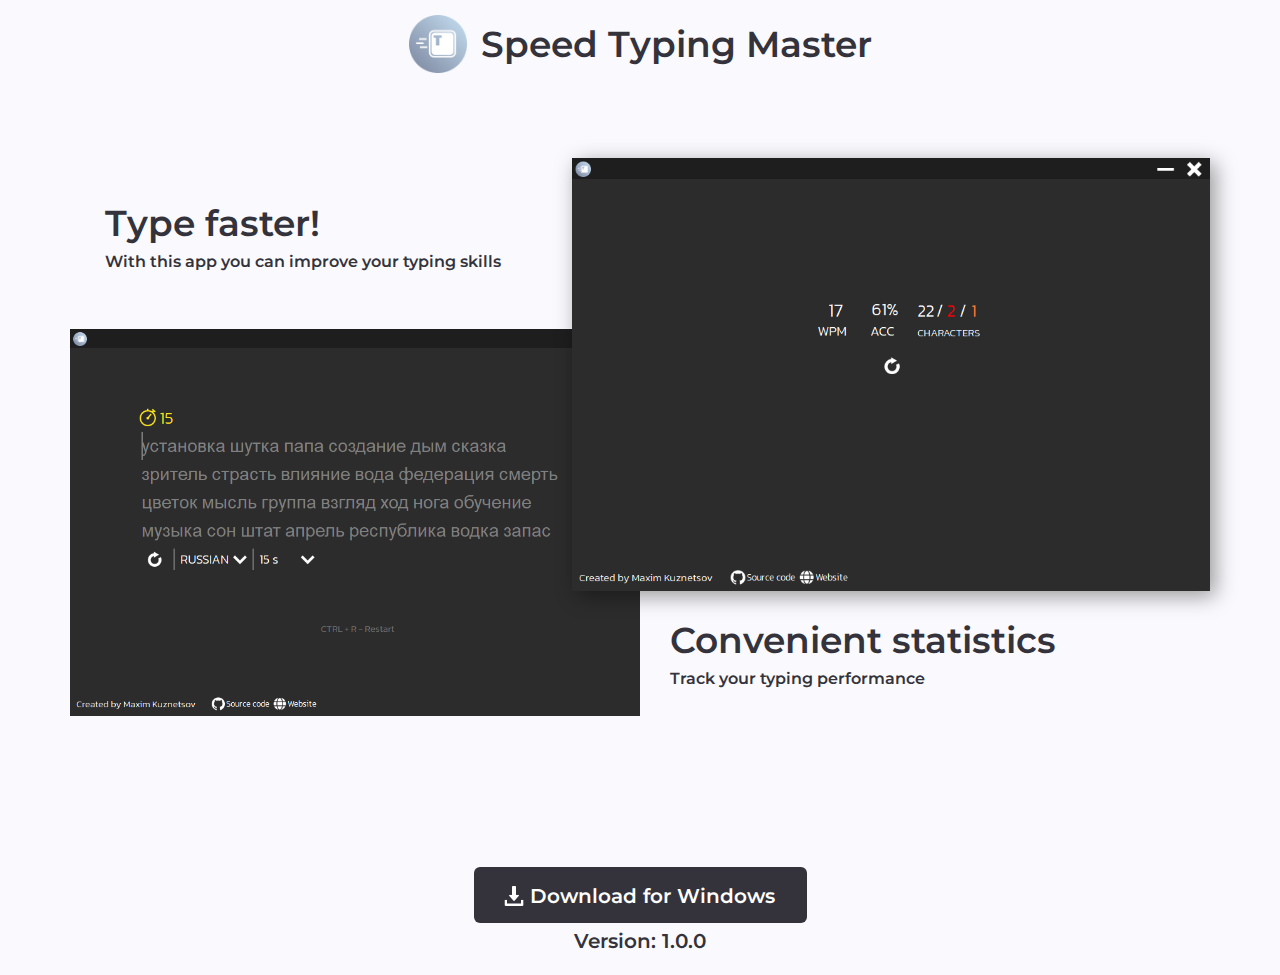
<file: index.html>
<!DOCTYPE html>
<html style="font-size: 16px;" lang="ru"><head>
    <meta name="viewport" content="width=device-width, initial-scale=1.0">
    <meta charset="utf-8">
    <meta name="keywords" content="">
    <meta name="description" content="">
    <title>main</title>
    <link rel="stylesheet" href="nicepage.css" media="screen">
<link rel="stylesheet" href="main.css" media="screen">
    <script class="u-script" type="text/javascript" src="jquery.js" defer=""></script>
    <script class="u-script" type="text/javascript" src="nicepage.js" defer=""></script>
    <meta name="generator" content="Nicepage 4.20.1, nicepage.com">
    <link id="u-theme-google-font" rel="stylesheet" href="https://fonts.googleapis.com/css?family=Roboto:100,100i,300,300i,400,400i,500,500i,700,700i,900,900i|Open+Sans:300,300i,400,400i,500,500i,600,600i,700,700i,800,800i">
    <link id="u-page-google-font" rel="stylesheet" href="https://fonts.googleapis.com/css?family=Montserrat:100,100i,200,200i,300,300i,400,400i,500,500i,600,600i,700,700i,800,800i,900,900i">
    
    
    
    
    <script type="application/ld+json">{
		"@context": "http://schema.org",
		"@type": "Organization",
		"name": "Site1"
}</script>
    <meta name="theme-color" content="#478ac9">
    <meta property="og:title" content="main">
    <meta property="og:description" content="">
    <meta property="og:type" content="website">
  </head>
  <body data-home-page="main.html" data-home-page-title="main" class="u-body u-xl-mode" data-lang="ru">
    <section class="u-clearfix u-section-1" id="sec-3647">
      <div class="u-clearfix u-sheet u-valign-middle u-sheet-1">
        <img class="u-image u-image-contain u-image-default u-preserve-proportions u-image-1" src="images/stm_icon1.png" alt="" data-image-width="512" data-image-height="512">
        <h2 class="u-custom-font u-font-montserrat u-text u-text-custom-color-2 u-text-default u-text-1">Speed Typing Master</h2>
      </div>
    </section>
    <section class="u-clearfix u-section-2" id="sec-f10d">
      <div class="u-clearfix u-sheet u-sheet-1">
        <div class="u-clearfix u-expanded-width u-gutter-0 u-layout-wrap u-layout-wrap-1">
          <div class="u-gutter-0 u-layout">
            <div class="u-layout-row">
              <div class="u-size-30 u-size-60-md">
                <div class="u-layout-col">
                  <div class="u-align-left u-container-style u-layout-cell u-left-cell u-size-20 u-layout-cell-1">
                    <div class="u-container-layout u-container-layout-1">
                      <h2 class="u-custom-font u-font-montserrat u-text u-text-custom-color-2 u-text-1"> Type faster!</h2>
                      <p class="u-custom-font u-font-montserrat u-text u-text-custom-color-2 u-text-2"> With this app you can improve your typing skills</p>
                    </div>
                  </div>
                  <div class="u-container-style u-layout-cell u-left-cell u-size-40 u-layout-cell-2">
                    <div class="u-container-layout u-valign-top u-container-layout-2">
                      <img class="u-image u-image-1" data-image-width="909" data-image-height="617" src="images/image_2022-10-30_09-05-07.png">
                    </div>
                  </div>
                </div>
              </div>
              <div class="u-size-30 u-size-60-md">
                <div class="u-layout-col">
                  <div class="u-container-style u-layout-cell u-right-cell u-size-40 u-layout-cell-3">
                    <div class="u-container-layout u-container-layout-3">
                      <img alt="" class="u-align-left u-image u-right-0 u-image-2" data-image-width="909" data-image-height="617" src="images/image_2022-10-30_09-05-40.png">
                    </div>
                  </div>
                  <div class="u-align-left u-container-style u-layout-cell u-right-cell u-size-20 u-layout-cell-4">
                    <div class="u-container-layout u-valign-top u-container-layout-4">
                      <h2 class="u-custom-font u-font-montserrat u-text u-text-custom-color-2 u-text-3"> Convenient statistics</h2>
                      <p class="u-custom-font u-font-montserrat u-text u-text-custom-color-2 u-text-4"> Track your typing performance</p>
                    </div>
                  </div>
                </div>
              </div>
            </div>
          </div>
        </div>
      </div>
    </section>
    <section class="u-clearfix u-section-3" id="sec-acbc">
      <div class="u-clearfix u-sheet u-sheet-1">
        <a href="https://drive.google.com/uc?export=download&amp;id=14RUlujrbn9Pmh00JCYHyZdosEOnSWL3H" class="u-border-none u-btn u-btn-round u-button-style u-custom-color-2 u-custom-font u-font-montserrat u-hover-custom-color-4 u-radius-6 u-text-hover-custom-color-2 u-btn-1"><span class="u-file-icon u-icon u-text-white u-icon-1"><img src="images/724933-69170453.png" alt=""></span>&nbsp;Download for Windows<span style="font-size: 1.5rem;"></span>
          <br>
        </a>
        <h2 class="u-custom-font u-font-montserrat u-text u-text-custom-color-2 u-text-default u-text-1">Version: 1.0.0</h2>
      </div>
    </section>
    
    
    
  
</body></html>
</file>
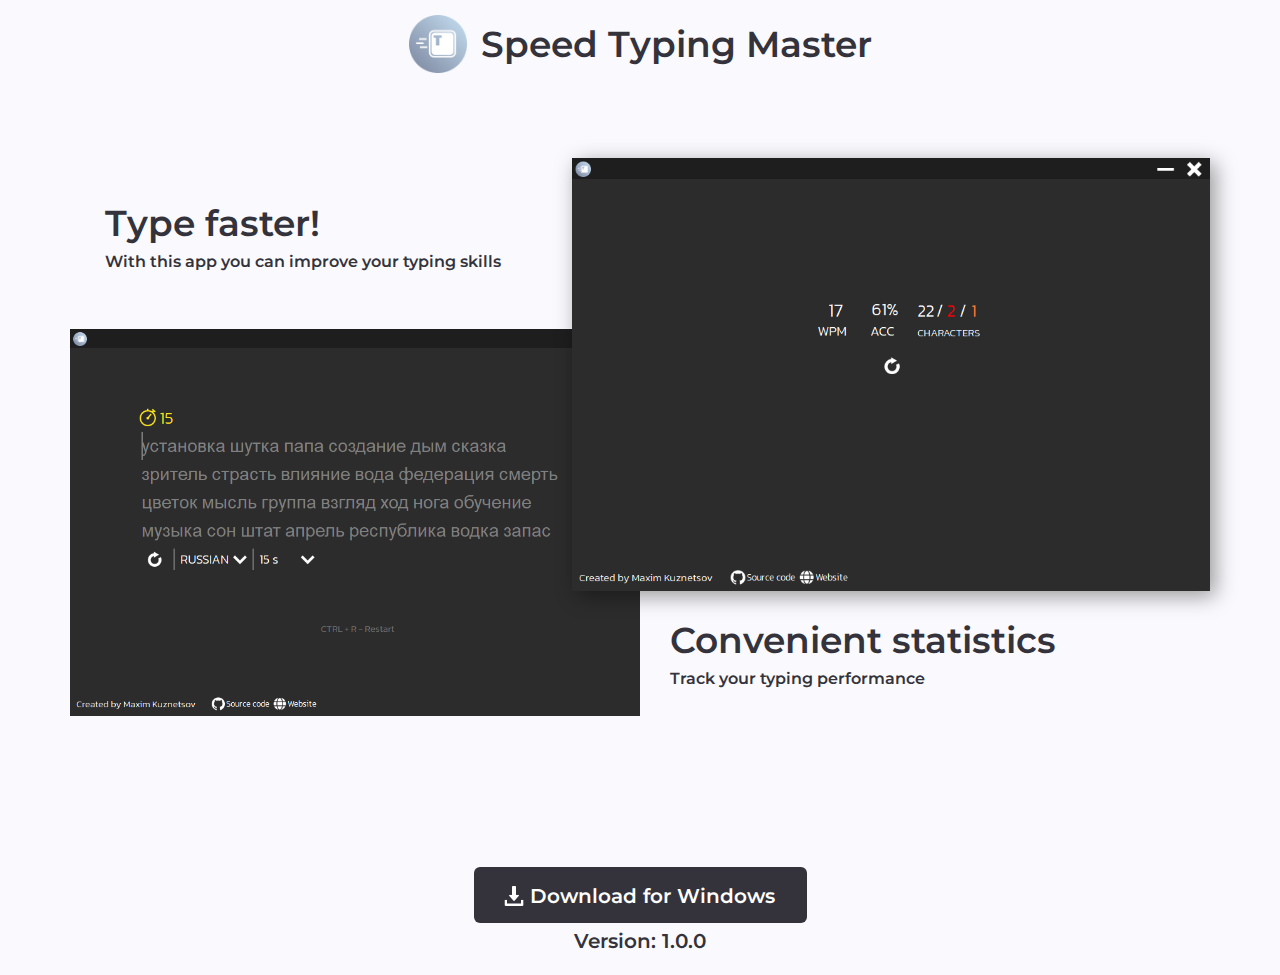
<file: main.html>
<!DOCTYPE html>
<html style="font-size: 16px;" lang="ru"><head>
    <meta name="viewport" content="width=device-width, initial-scale=1.0">
    <meta charset="utf-8">
    <meta name="keywords" content="">
    <meta name="description" content="">
    <title>main</title>
    <link rel="stylesheet" href="nicepage.css" media="screen">
<link rel="stylesheet" href="main.css" media="screen">
    <script class="u-script" type="text/javascript" src="jquery.js" defer=""></script>
    <script class="u-script" type="text/javascript" src="nicepage.js" defer=""></script>
    <meta name="generator" content="Nicepage 4.20.1, nicepage.com">
    <link id="u-theme-google-font" rel="stylesheet" href="https://fonts.googleapis.com/css?family=Roboto:100,100i,300,300i,400,400i,500,500i,700,700i,900,900i|Open+Sans:300,300i,400,400i,500,500i,600,600i,700,700i,800,800i">
    <link id="u-page-google-font" rel="stylesheet" href="https://fonts.googleapis.com/css?family=Montserrat:100,100i,200,200i,300,300i,400,400i,500,500i,600,600i,700,700i,800,800i,900,900i">
    
    
    
    
    <script type="application/ld+json">{
		"@context": "http://schema.org",
		"@type": "Organization",
		"name": "Site1"
}</script>
    <meta name="theme-color" content="#478ac9">
    <meta property="og:title" content="main">
    <meta property="og:description" content="">
    <meta property="og:type" content="website">
  </head>
  <body class="u-body u-xl-mode" data-lang="ru">
    <section class="u-clearfix u-section-1" id="sec-3647">
      <div class="u-clearfix u-sheet u-valign-middle u-sheet-1">
        <img class="u-image u-image-contain u-image-default u-preserve-proportions u-image-1" src="images/stm_icon1.png" alt="" data-image-width="512" data-image-height="512">
        <h2 class="u-custom-font u-font-montserrat u-text u-text-custom-color-2 u-text-default u-text-1">Speed Typing Master</h2>
      </div>
    </section>
    <section class="u-clearfix u-section-2" id="sec-f10d">
      <div class="u-clearfix u-sheet u-sheet-1">
        <div class="u-clearfix u-expanded-width u-gutter-0 u-layout-wrap u-layout-wrap-1">
          <div class="u-gutter-0 u-layout">
            <div class="u-layout-row">
              <div class="u-size-30 u-size-60-md">
                <div class="u-layout-col">
                  <div class="u-align-left u-container-style u-layout-cell u-left-cell u-size-20 u-layout-cell-1">
                    <div class="u-container-layout u-container-layout-1">
                      <h2 class="u-custom-font u-font-montserrat u-text u-text-custom-color-2 u-text-1"> Type faster!</h2>
                      <p class="u-custom-font u-font-montserrat u-text u-text-custom-color-2 u-text-2"> With this app you can improve your typing skills</p>
                    </div>
                  </div>
                  <div class="u-container-style u-layout-cell u-left-cell u-size-40 u-layout-cell-2">
                    <div class="u-container-layout u-valign-top u-container-layout-2">
                      <img class="u-image u-image-1" data-image-width="909" data-image-height="617" src="images/image_2022-10-30_09-05-07.png">
                    </div>
                  </div>
                </div>
              </div>
              <div class="u-size-30 u-size-60-md">
                <div class="u-layout-col">
                  <div class="u-container-style u-layout-cell u-right-cell u-size-40 u-layout-cell-3">
                    <div class="u-container-layout u-container-layout-3">
                      <img alt="" class="u-align-left u-image u-right-0 u-image-2" data-image-width="909" data-image-height="617" src="images/image_2022-10-30_09-05-40.png">
                    </div>
                  </div>
                  <div class="u-align-left u-container-style u-layout-cell u-right-cell u-size-20 u-layout-cell-4">
                    <div class="u-container-layout u-valign-top u-container-layout-4">
                      <h2 class="u-custom-font u-font-montserrat u-text u-text-custom-color-2 u-text-3"> Convenient statistics</h2>
                      <p class="u-custom-font u-font-montserrat u-text u-text-custom-color-2 u-text-4"> Track your typing performance</p>
                    </div>
                  </div>
                </div>
              </div>
            </div>
          </div>
        </div>
      </div>
    </section>
    <section class="u-clearfix u-section-3" id="sec-acbc">
      <div class="u-clearfix u-sheet u-sheet-1">
        <a href="https://drive.google.com/uc?export=download&amp;id=14RUlujrbn9Pmh00JCYHyZdosEOnSWL3H" class="u-border-none u-btn u-btn-round u-button-style u-custom-color-2 u-custom-font u-font-montserrat u-hover-custom-color-4 u-radius-6 u-text-hover-custom-color-2 u-btn-1"><span class="u-file-icon u-icon u-text-white u-icon-1"><img src="images/724933-69170453.png" alt=""></span>&nbsp;Download for Windows<span style="font-size: 1.5rem;"></span>
          <br>
        </a>
        <h2 class="u-custom-font u-font-montserrat u-text u-text-custom-color-2 u-text-default u-text-1">Version: 1.0.0</h2>
      </div>
    </section>
    
    
    
  
</body></html>
</file>
